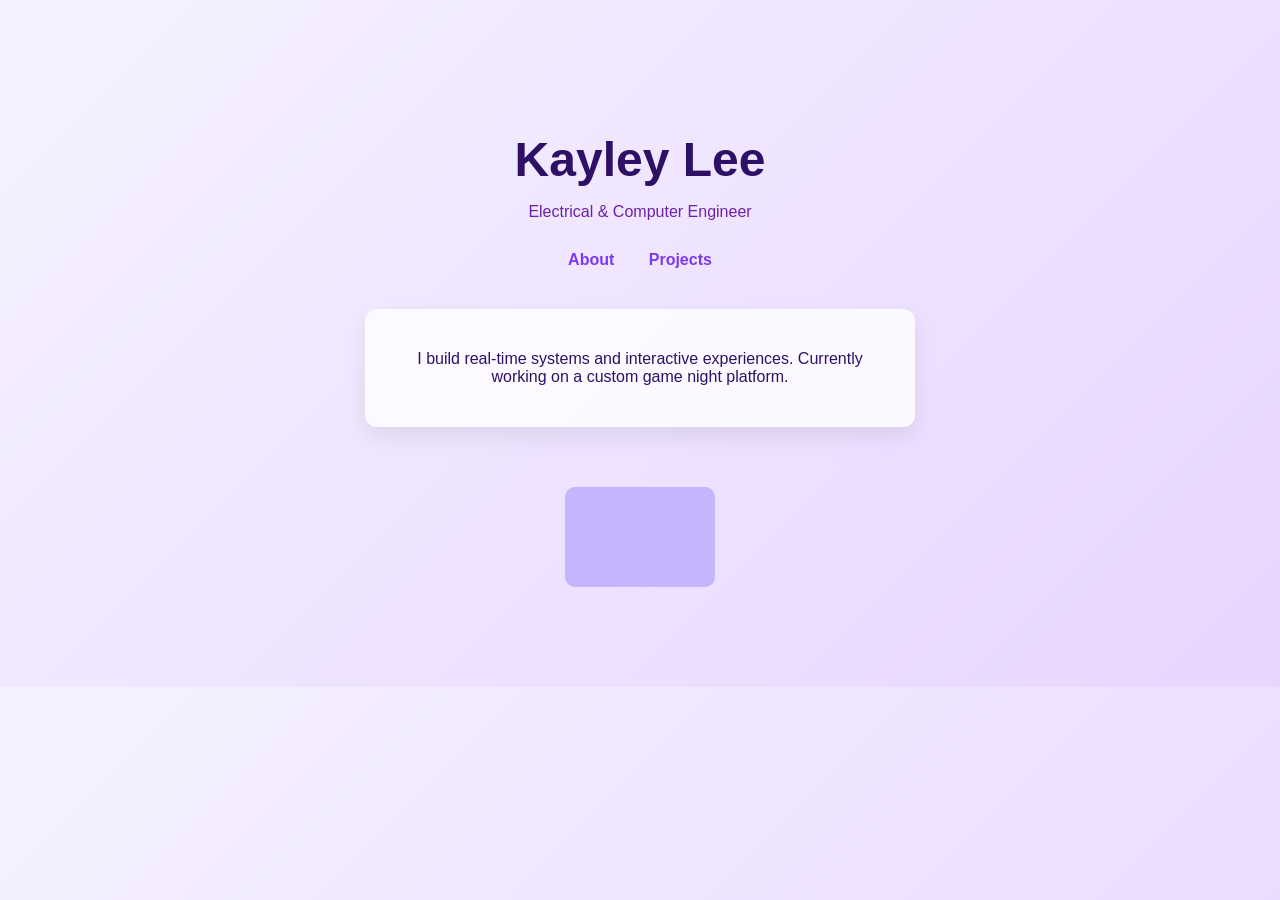
<file: index.html>
<!DOCTYPE html>
<html>
<head>
  <title>Kayley Lee</title>
  <link rel="stylesheet" href="style.css">
</head>
<body>

  <div class="container">
    <h1>Kayley Lee</h1>
    <p class="subtitle">Electrical & Computer Engineer</p>

    <div class="nav">
      <a href="about.html">About</a>
      <a href="projects.html">Projects</a>
    </div>

    <div class="card">
      <p>
        I build real-time systems and interactive experiences.
        Currently working on a custom game night platform.
      </p>
    </div>

    <div class="room">
      <div class="computer" onclick="goToProjects()">
        <span class="label">Projects</span>
      </div>
    </div>

<script>
  function goToProjects() {
    window.location.href = "projects.html";
  }
</script>
  </div>

</body>
</html>
</file>
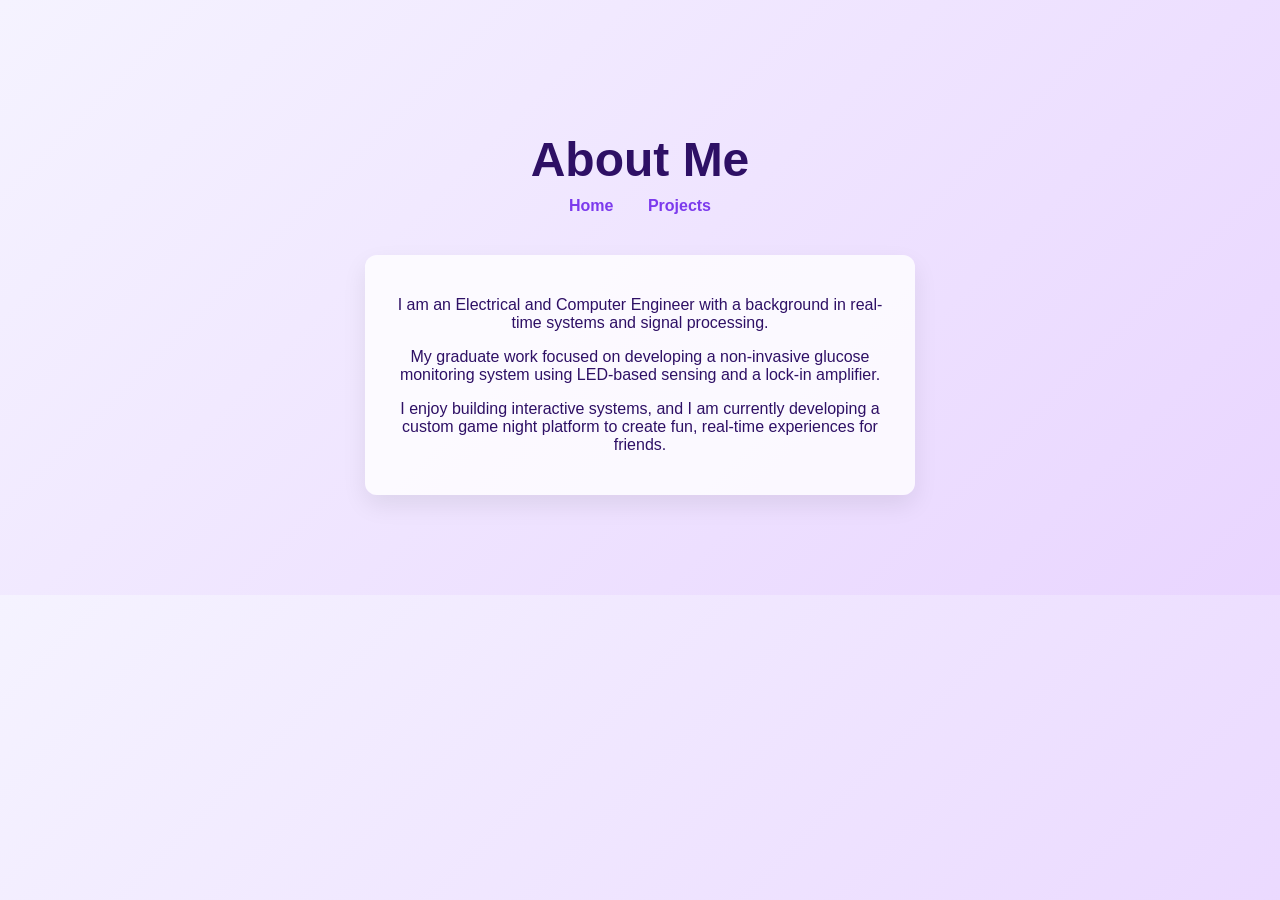
<file: about.html>
<!DOCTYPE html>
<html>
<head>
  <title>About - Kayley Lee</title>
  <link rel="stylesheet" href="style.css">
</head>
<body>

  <div class="container">
    <h1>About Me</h1>

    <div class="nav">
      <a href="index.html">Home</a>
      <a href="projects.html">Projects</a>
    </div>

    <div class="card">
      <p>
        I am an Electrical and Computer Engineer with a background in real-time systems and signal processing.
      </p>

      <p>
        My graduate work focused on developing a non-invasive glucose monitoring system using LED-based sensing and a lock-in amplifier.
      </p>

      <p>
        I enjoy building interactive systems, and I am currently developing a custom game night platform to create fun, real-time experiences for friends.
      </p>
    </div>
  </div>

</body>
</html>
</file>
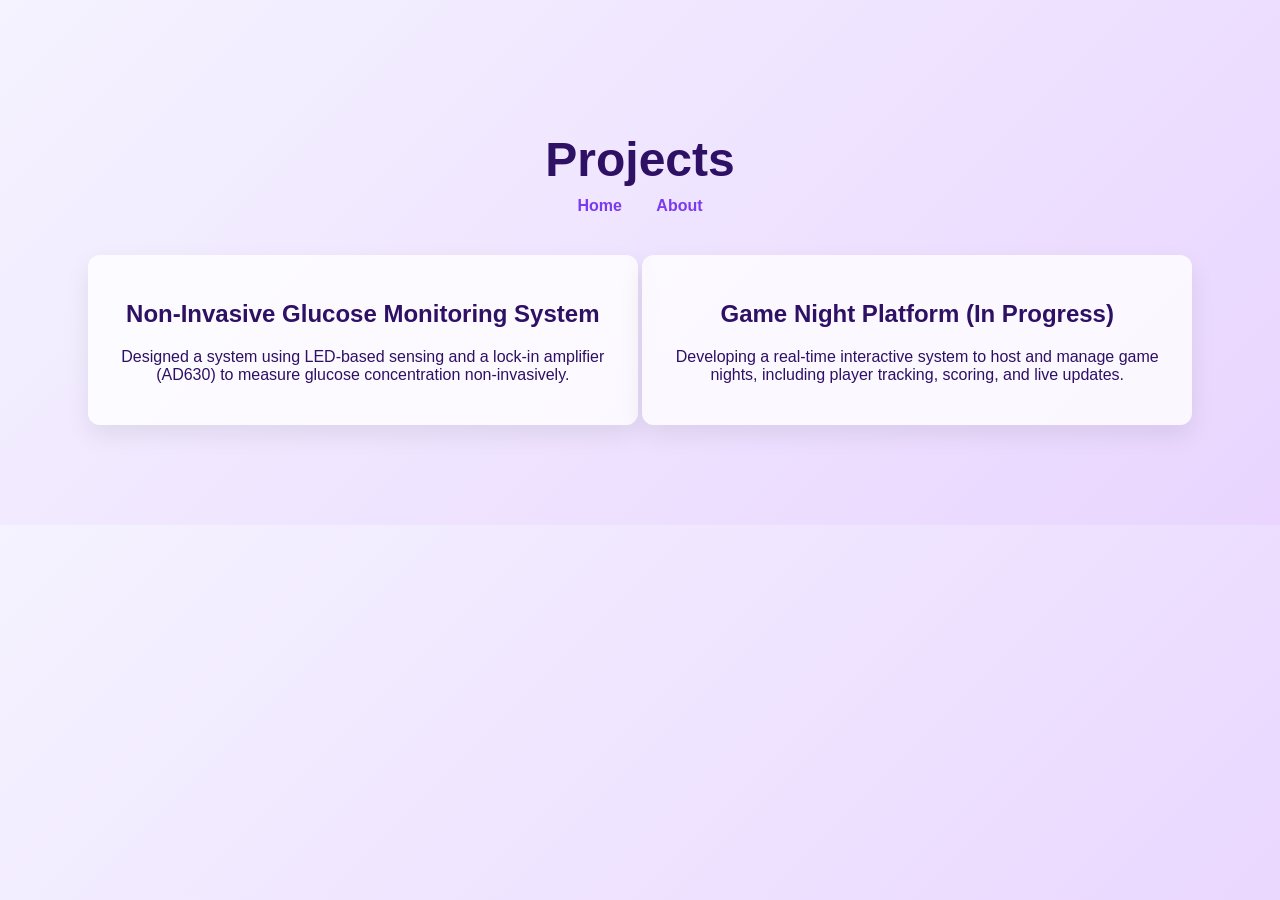
<file: projects.html>
<!DOCTYPE html>
<html>
<head>
  <title>Projects - Kayley Lee</title>
  <link rel="stylesheet" href="style.css">
</head>
<body>

  <div class="container">
    <h1>Projects</h1>

    <div class="nav">
      <a href="index.html">Home</a>
      <a href="about.html">About</a>
    </div>

    <div class="card">
      <h2>Non-Invasive Glucose Monitoring System</h2>
      <p>
        Designed a system using LED-based sensing and a lock-in amplifier (AD630) to measure glucose concentration non-invasively.
      </p>
    </div>

    <div class="card">
      <h2>Game Night Platform (In Progress)</h2>
      <p>
        Developing a real-time interactive system to host and manage game nights, including player tracking, scoring, and live updates.
      </p>
    </div>

  </div>

</body>
</html>
</file>
<file: style.css>
body {
  margin: 0;
  background: linear-gradient(135deg, #f5f3ff, #e9d5ff);
  color: #2e1065;
  font-family: Arial, sans-serif;
}

.container {
  text-align: center;
  padding: 100px 20px;
}

h1 {
  font-size: 48px;
  margin-bottom: 10px;
}

.subtitle {
  color: #6b21a8;
  margin-bottom: 30px;
}

.nav a {
  margin: 0 15px;
  text-decoration: none;
  color: #7c3aed;
  font-weight: bold;
}

.nav a:hover {
  text-decoration: underline;
}

.card {
  margin-top: 40px;
  padding: 25px;
  background-color: #ffffffcc;
  border-radius: 12px;
  display: inline-block;
  max-width: 500px;
  box-shadow: 0 10px 25px rgba(0,0,0,0.08);
  transition: transform 0.2s ease;
}

.card:hover {
  transform: translateY(-5px);
}

.room {
  margin-top: 60px;
}

.computer {
  width: 150px;
  height: 100px;
  background-color: #c4b5fd;
  border-radius: 10px;
  margin: 0 auto;
  position: relative;
  cursor: pointer;
  transition: transform 0.2s ease, box-shadow 0.2s ease;
}

.computer:hover {
  transform: scale(1.1);
  box-shadow: 0 10px 20px rgba(0,0,0,0.15);
}

.label {
  position: absolute;
  bottom: -25px;
  left: 50%;
  transform: translateX(-50%);
  font-size: 14px;
  color: #4c1d95;
  opacity: 0;
  transition: opacity 0.2s ease;
}

.computer:hover .label {
  opacity: 1;
}
</file>
